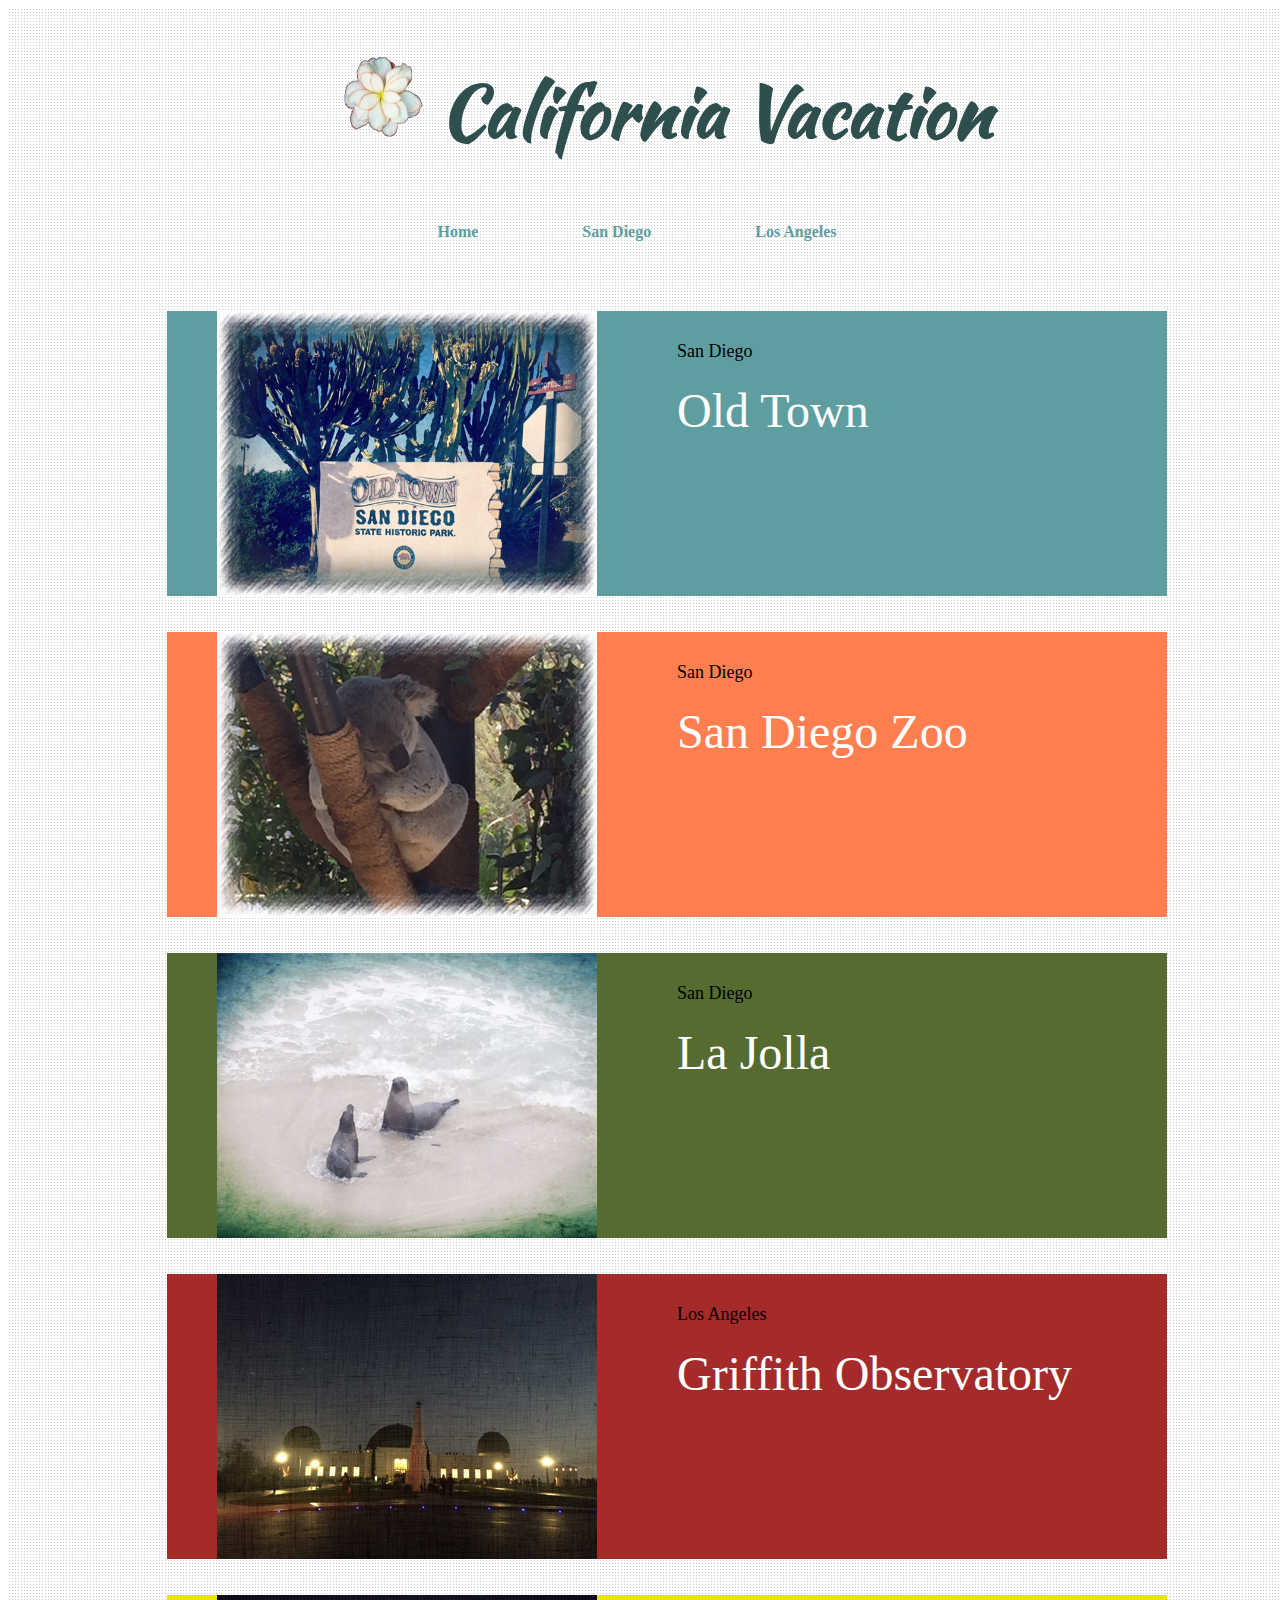
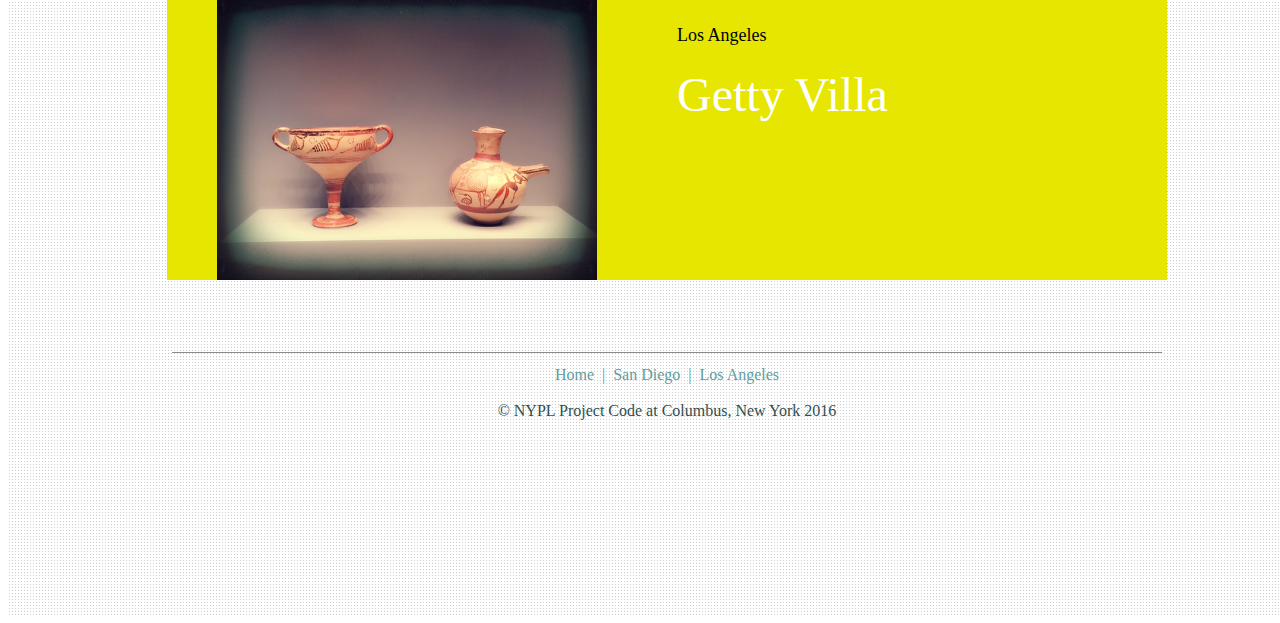
<file: index.html>
<!-- images from 
https://glyphs.co/ , http://morguefile.com/archive
-->


<!DOCTYPE html>
<html>
    <head>
        <title>MS personal website</title>
        
        <link href='https://fonts.googleapis.com/css?family=Kaushan+Script' rel='stylesheet' type='text/css'>
        <link rel="stylesheet" type="text/css" href="css/stylesheet.css"/>
        
    </head>

    <body>
        <div class="mainContainer" id="dotted">
            <div class="menuContainer">
                
            <div class="titleBox"><img src="image/Flower.png" width="80px" height="80px"/> California Vacation</div><br>
          
                <nav>        
                    <div class="menuBox">
                        <ul>
                            <li><a class="MenuFontColor" href="index.html">Home</a></li>
                            <li><a class="MenuFontColor" href="SanDiego.html">San Diego</a></li>
                            <li><a class="MenuFontColor" href="LosAngeles.html">Los Angeles</a></li>
                        </ul>
                    </div>
                </nav> 
        
            </div><br>
            <Div class="hr_style1"></Div><br><br>
            
            
<!--------------------------------------------  Body  ----------------------------------------------->


            <div class="Main_OneBox" id="Color_cadetblue">
                <div class="Main_LeftBox">
                    <img src="image/San_OldTown.jpg" width="380px" height="285px">
                </div>
                <div class="Main_RightBox">San Diego <br><br><span style = "font-size:48px;" ><a href="SanDiego.html#OldTown">Old Town</a></span>
                </div> 
                
            </div><br><br>   

            <div class="Main_OneBox" id="Color_coral">
                <div class="Main_LeftBox">
                    <img src="image/San_Zoo.jpg" width="380px" height="285px">  
                </div>
                <div class="Main_RightBox">San Diego <br><br> <span style = "font-size:48px;"><a href="SanDiego.html#Zoo"> San Diego Zoo </a></span>
                </div>
            </div><br><br>  

            <div class="Main_OneBox" id="Color_darkolivegreen">
                <div class="Main_LeftBox">
                    <img src="image/San_LaJolla.jpg" width="380px" height="285px">
                </div>
                <div class="Main_RightBox">San Diego <br><br> <span style = "font-size:48px;" ><a href="SanDiego.html#LaJolla"> La Jolla</a></span>
                </div>
            </div><br><br>  

            <div class="Main_OneBox" id="Color_brown">
                <div class="Main_LeftBox">
                    <img src="image/La_GriffithObservatory.jpg" width="380px" height="285px"></div>
                <div class="Main_RightBox">Los Angeles <br><br> <span style = "font-size:48px;" ><a href="LosAngeles.html#GriffithObservatory"> Griffith Observatory</a></span>
                </div>
            </div><br><br>  

            <div class="Main_OneBox" id="Color_mustrad">
                <div class="Main_LeftBox">
                    <img src="image/La_GettyVilla.jpg" width="380px" height="285px">
                </div>
                <div class="Main_RightBox">Los Angeles <br><br> <span style = "font-size:48px;" ><a href="LosAngeles.html#GettyVilla"> Getty Villa </a> </span>
                </div>
            
            </div><br><br><br><br>
            <Div class="hr_style2"></Div>

<!-----------------------------------------  Bottom  --------------------------------------------->
            
            
            <div class="bottomContainer"> 
                <div id="menuBox"> <span><a class="MenuFontColor" href="index.html"> Home&nbsp&nbsp|&nbsp&nbsp</a><a class="MenuFontColor" href="SanDiego.html">San Diego&nbsp&nbsp|&nbsp&nbsp</a><a class="MenuFontColor" href="LosAngeles.html">Los Angeles</a></span>
                </div><br>
                &copy; NYPL Project Code at Columbus, New York 2016
            </div>

        </div>                                                                                  
    </body>

</html>
</file>
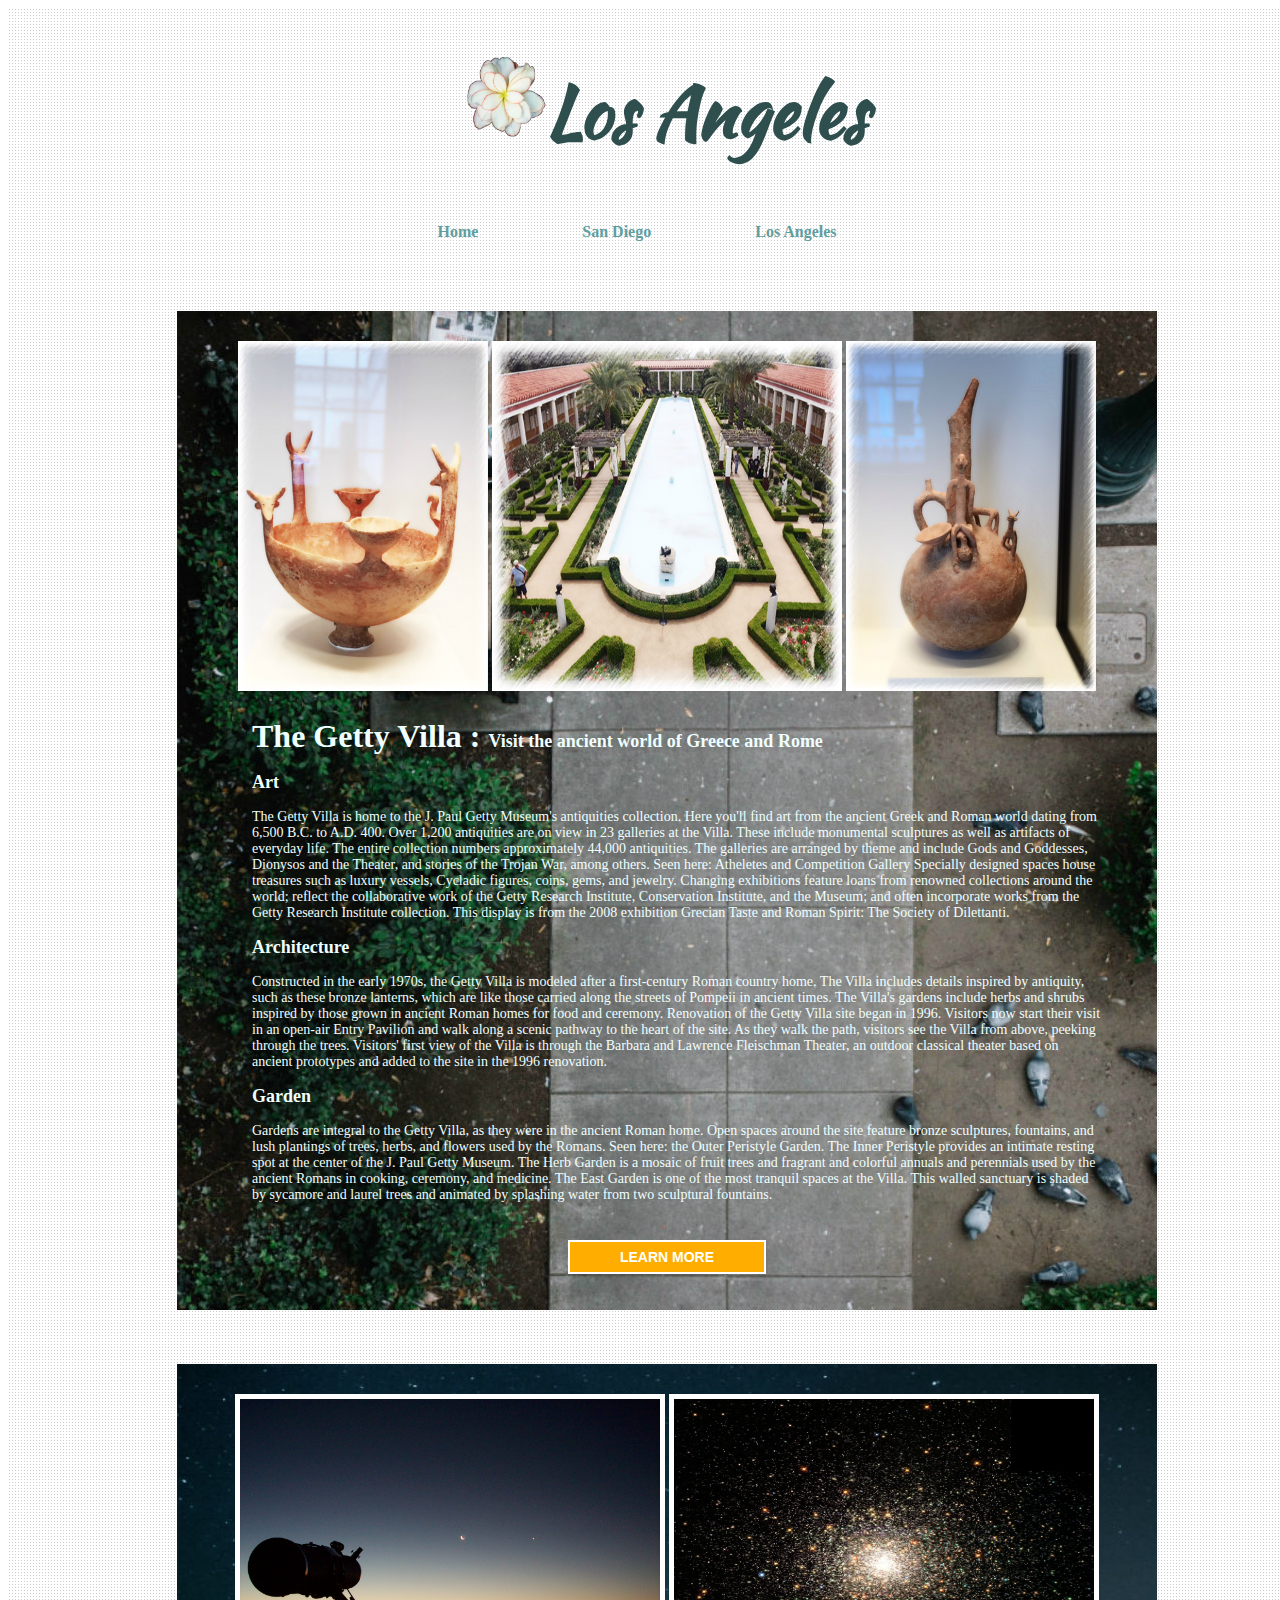
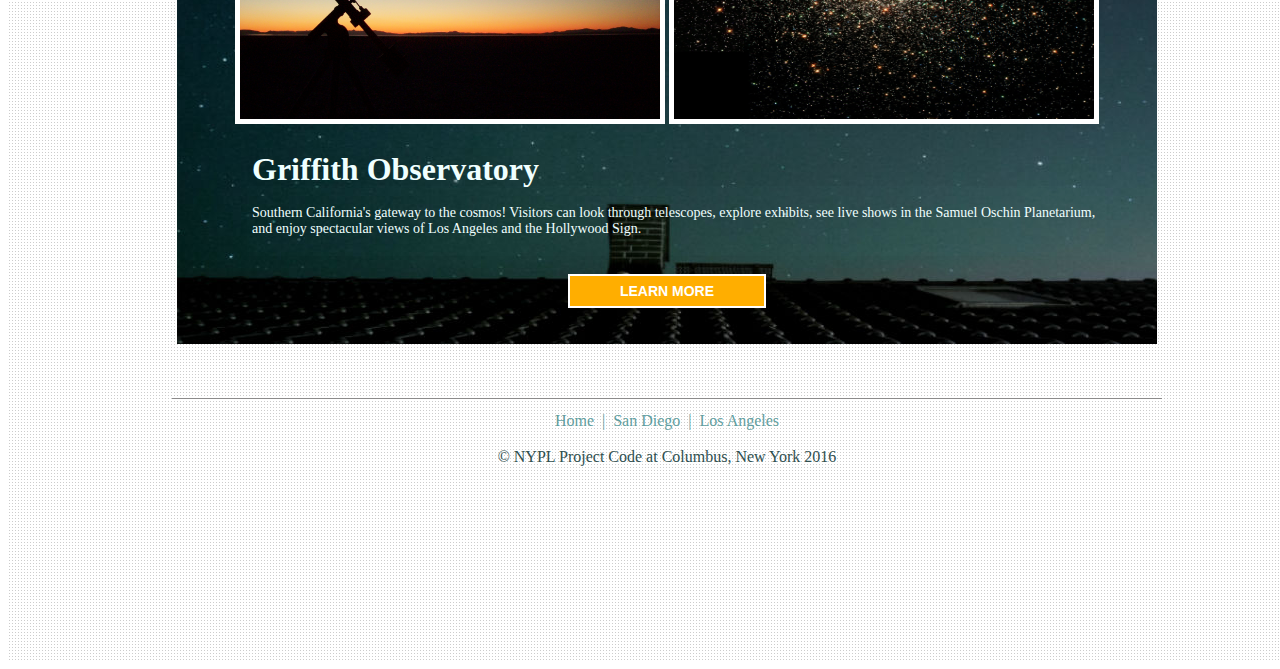
<file: LosAngeles.html>
<!DOCTYPE html>
<html>
    <head>
        <title>MS Personal Website-San Diego</title>
        
        <link href='https://fonts.googleapis.com/css?family=Kaushan+Script' rel='stylesheet' type='text/css'>
        <link rel="stylesheet" type="text/css" href="css/stylesheet.css"/>
        
    </head>
    
    <body>
        <div class="mainContainer" id="dotted">
            <div class="menuContainer">   
                
                <div class="titleBox"><img src="image/Flower.png" width="80px" height="80px"/>Los Angeles</div><br>
                
                <nav>        
                    <div class="menuBox">
                        <ul>
                            <li><a class="MenuFontColor" href="index.html">Home</a></li>
                            <li><a class="MenuFontColor" href="SanDiego.html">San Diego</a></li>
                            <li><a class="MenuFontColor" href="LosAngeles.html">Los Angeles</a></li>
                        </ul>
                    </div>
                </nav> 
                
            </div><br>
            <Div class="hr_style1"></Div><br><br>
            
<!-------------------------------------- LOS ANGELES GettyVilla ---------------------------------------->

            <div class="SubContainer">
                
                <a id="GettyVilla"></a>
                <div class="Sub_OneBox" id="Image_Gettyvilla">
                    
                    <img src="image/La_GettyVilla2.jpg" width="250px" height="350px" margin-right="50px"/>
                    <img src="image/La_GettyVilla1.jpg" width="350px" height="350px" text-align="center"/>
                    <img src="image/La_GettyVilla3.jpg" width="250px" height="350px" text-align="center"/>
                    
                    <br><br>
                    
                    <div class="Sub_TitleBox">The Getty Villa : <Span style="font-size:18px;"> Visit the ancient world of Greece and Rome </Span>
                    </div>
                    
                    <div class="Sub_DescBox"><p><Span style="font-size:18px;font-weight:bold;">Art</Span><br><br>The Getty Villa is home to the J. Paul Getty Museum's antiquities collection. Here you'll find art from the ancient Greek and Roman world dating from 6,500 B.C. to A.D. 400.

                    Over 1,200 antiquities are on view in 23 galleries at the Villa. These include monumental sculptures as well as artifacts of everyday life. The entire collection numbers approximately 44,000 antiquities.

                    The galleries are arranged by theme and include Gods and Goddesses, Dionysos and the Theater, and stories of the Trojan War, among others. Seen here: Atheletes and Competition Gallery

                    Specially designed spaces house treasures such as luxury vessels, Cycladic figures, coins, gems, and jewelry.

                    Changing exhibitions feature loans from renowned collections around the world; reflect the collaborative work of the Getty Research Institute, Conservation Institute, and the Museum; and often incorporate works from the Getty Research Institute collection. This display is from the 2008 exhibition Grecian Taste and Roman Spirit: The Society of Dilettanti.

                    <br><br><Span style="font-size:18px;font-weight:bold;">Architecture</Span><br><br> Constructed in the early 1970s, the Getty Villa is modeled after a first-century Roman country home.

                    The Villa includes details inspired by antiquity, such as these bronze lanterns, which are like those carried along the streets of Pompeii in ancient times.

                    The Villa's gardens include herbs and shrubs inspired by those grown in ancient Roman homes for food and ceremony.

                    Renovation of the Getty Villa site began in 1996. Visitors now start their visit in an open-air Entry Pavilion and walk along a scenic pathway to the heart of the site. As they walk the path, visitors see the Villa from above, peeking through the trees.

                    Visitors' first view of the Villa is through the Barbara and Lawrence Fleischman Theater, an outdoor classical theater based on ancient prototypes and added to the site in the 1996 renovation.

                    <br><br><Span style="font-size:18px;font-weight:bold;">Garden</Span><br><br> Gardens are integral to the Getty Villa, as they were in the ancient Roman home. Open spaces around the site feature bronze sculptures, fountains, and lush plantings of trees, herbs, and flowers used by the Romans. Seen here: the Outer Peristyle Garden.

                    The Inner Peristyle provides an intimate resting spot at the center of the J. Paul Getty Museum.

                    The Herb Garden is a mosaic of fruit trees and fragrant and colorful annuals and perennials used by the ancient Romans in cooking, ceremony, and medicine.

                    The East Garden is one of the most tranquil spaces at the Villa. This walled sanctuary is shaded by sycamore and laurel trees and animated by splashing water from two sculptural fountains.</p>
                    </div><br>
                
                    <div><a class="Button" href="http://www.getty.edu/visit/villa/">Learn More</a>
                    </div><br><br>
            
                </div><br><br><br><br>

            
 <!------------------------------- LOS ANGELES GriffithObservatory ---------------------------------->
                <a id="GriffithObservatory"></a>
                <div class="Sub_OneBox" id="Image_Griffith">
                    
                    <img class="border_style1" src="image/La_Griffith_Sky1.jpg" width="420px" height="320" text-align="center"/>
                    <img class="border_style1" src="image/La_Griffith_Sky2.jpg" width="420px" height="320" text-align="center"/>
                                       
                    <br><br>
      
                    <div class="Sub_TitleBox">Griffith Observatory
                    </div>
                    <div class="Sub_DescBox"><p>Southern California&apos;s gateway to the cosmos! Visitors can look through telescopes, explore exhibits, see live shows in the Samuel Oschin Planetarium, and enjoy spectacular views of Los Angeles and the Hollywood Sign. </p>
                    </div><br>
                
                    <div><a class="Button" href="http://www.griffithobservatory.org//">Learn More</a>
                    </div><br><br>
            
                </div><br><br><br><br>
                <Div class="hr_style2"></Div>       
                          
            </div>
<!-----------------------------------------  Bottom  --------------------------------------------->

                
            <div class="bottomContainer"> 
                <div id="menuBox"> <span><a class="MenuFontColor" href="index.html"> Home&nbsp&nbsp|&nbsp&nbsp</a><a class="MenuFontColor" href="SanDiego.html">San Diego&nbsp&nbsp|&nbsp&nbsp</a><a class="MenuFontColor" href="LosAngeles.html">Los Angeles</a></span>
                </div><br>
                &copy; NYPL Project Code at Columbus, New York 2016 
            </div>
   
        </div>
    </body>
</html>
</file>
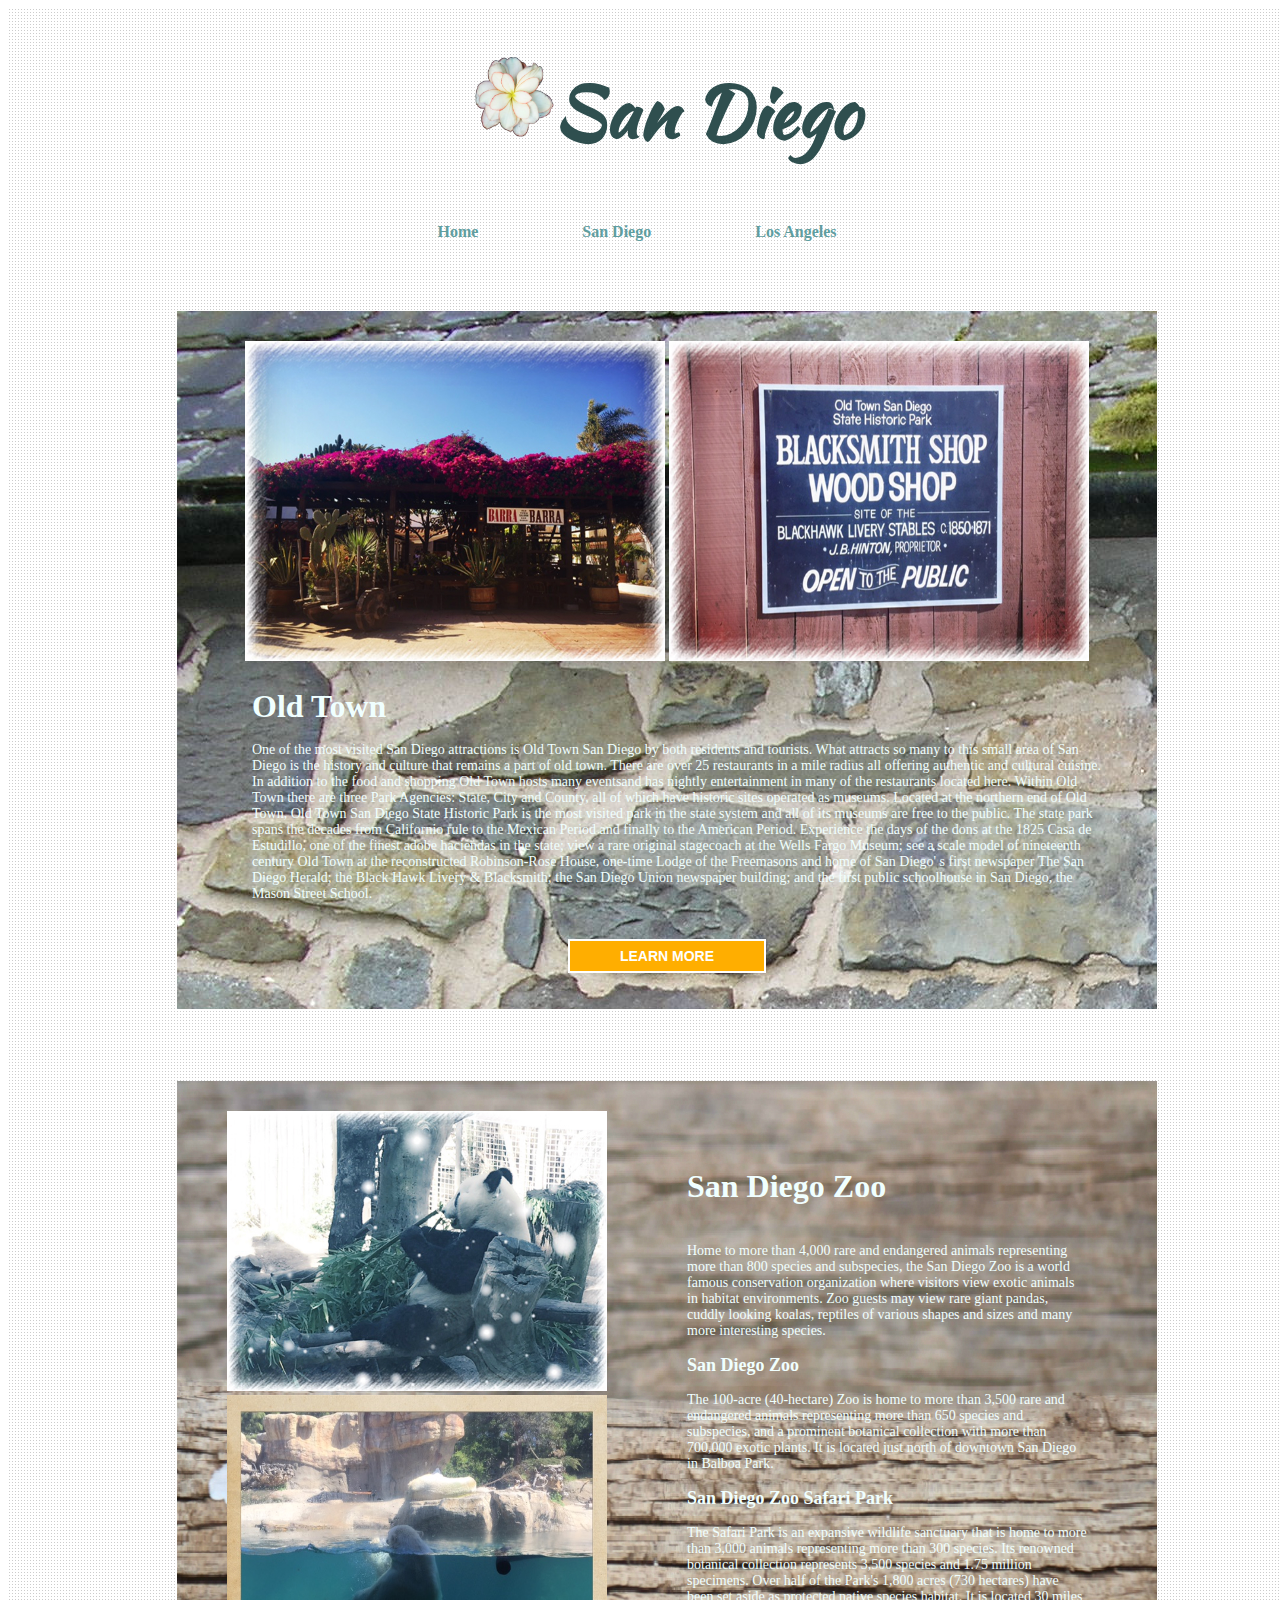
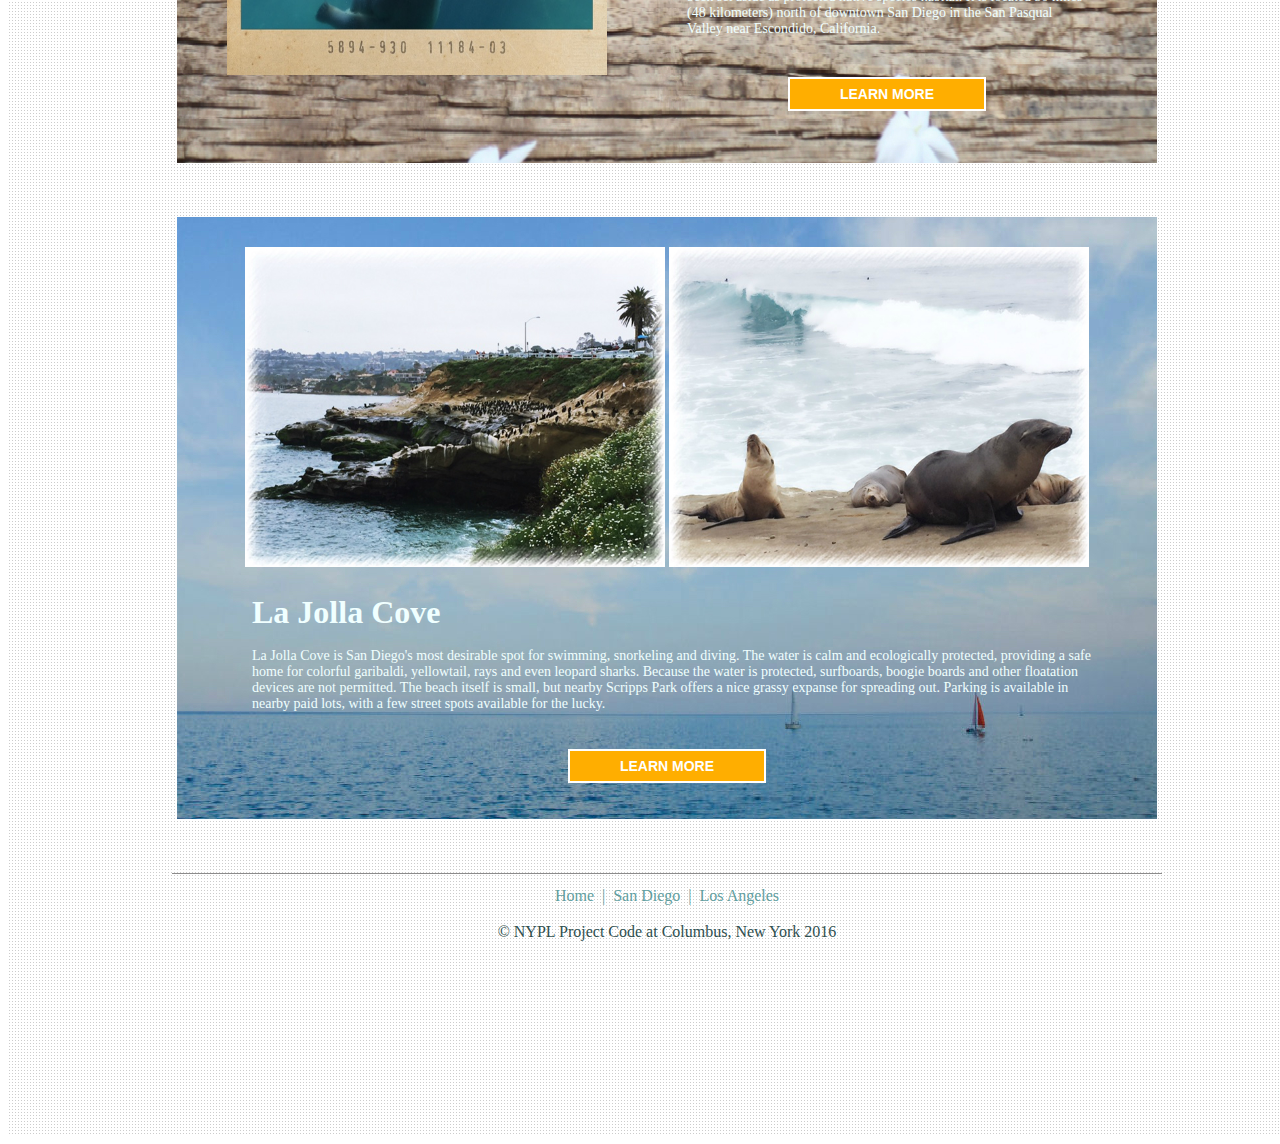
<file: SanDiego.html>
<!DOCTYPE html>
<html>
    <head>
        <title>MS Personal Website-San Diego</title>
        
        <link href='https://fonts.googleapis.com/css?family=Kaushan+Script' rel='stylesheet' type='text/css'>
        <link rel="stylesheet" type="text/css" href="css/stylesheet.css"/>
        
    </head>
    
    <body>
        <div class="mainContainer" id="dotted">
            <div class="menuContainer">   
                
                <div class="titleBox"><img src="image/Flower.png" width="80px" height="80px"/>San Diego</div><br>
                
                <nav>        
                    <div class="menuBox">
                        <ul>
                            <li><a class="MenuFontColor" href="index.html">Home</a></li>
                            <li><a class="MenuFontColor" href="SanDiego.html">San Diego</a></li>
                            <li><a class="MenuFontColor" href="LosAngeles.html">Los Angeles</a></li>
                        </ul>
                    </div>
                </nav> 
            
            </div><br>            
            <Div class="hr_style1"></Div><br><br>
                
<!--------------------------------------- SAN DIEGO OLD TOWN ----------------------------------->

            <div class="SubContainer">
                
                <a id="OldTown"></a> 
                <div class="Sub_OneBox" id="Image_OldTown">
                    <img src="image/San_OldTown1.jpg" width="420px" height="320" padding="0px" text-align="center"/>
                    <img src="image/San_OldTown2.jpg" width="420px" height="320" padding="0px" text-align="center"/>
                    <br><br>
                    
                    <div class="Sub_TitleBox">Old Town</div>
                    <div class="Sub_DescBox"><p>One of the most visited San Diego attractions is Old Town San Diego by both residents and tourists. What attracts so many to this small area of San Diego is the history and culture that remains a part of old town. There are over 25 restaurants in a mile radius all offering authentic and cultural cuisine. In addition to the food and shopping Old Town hosts many eventsand has nightly entertainment in many of the restaurants located here. Within Old Town there are three Park Agencies: State, City and County, all of which have historic sites operated as museums. Located at the northern end of Old Town, Old Town San Diego State Historic Park is the most visited park in the state system and all of its museums are free to the public. The state park spans the decades from Californio rule to the Mexican Period and finally to the American Period. Experience the days of the dons at the 1825 Casa de Estudillo, one of the finest adobe haciendas in the state; view a rare original stagecoach at the Wells Fargo Museum; see a scale model of nineteenth century Old Town at the reconstructed Robinson-Rose House, one-time Lodge of the Freemasons and home of San Diego&apos; s first newspaper The San Diego Herald; the Black Hawk Livery & Blacksmith; the San Diego Union newspaper building; and the first public schoolhouse in San Diego, the Mason Street School.</p>
                    </div><br>
                    <div><a class="Button" href="http://www.oldtownsandiegoguide.com">Learn More</a>
                    </div><br><br>

                </div><br><br><br><br>
                
<!--------------------------------------- SAN DIEGO ZOO ------------------------------------->

                <a id="Zoo"></a><br> 
                <div class="Sub_OneBox" id="Image_Zoo">
                    
                    <div class="Sub_OneBox_Left" >
                        <img src="image/San_Zoo1.jpg" width="380px" height="280px">
                        <img src="image/San_Zoo2.jpg" width="380px" height="280px">
                           
                    </div>
                    
                    <div class="Sub_OneBox_Right"><br><br>
                        <div class="Sub_TitleBox_Right">San Diego Zoo
                        </div><br>
                        <div class="Sub_DescBox_Right"><p>Home to more than 4,000 rare and endangered animals representing more than 800 species and subspecies, the San Diego Zoo is a world famous conservation organization where visitors view exotic animals in habitat environments. Zoo guests may view rare giant pandas, cuddly looking koalas, reptiles of various shapes and sizes and many more interesting species. <br><br><Span style="font-size:18px;font-weight:bold;">San Diego Zoo</Span>&nbsp&nbsp <br><br>The 100-acre (40-hectare) Zoo is home to more than 3,500 rare and endangered animals representing more than 650 species and subspecies, and a prominent botanical collection with more than 700,000 exotic plants. It is located just north of downtown San Diego in Balboa Park.
                        <br><br><Span style="font-size:18px;font-weight:bold;">San Diego Zoo Safari Park</Span><br><br>The Safari Park is an expansive wildlife sanctuary that is home to more than 3,000 animals representing more than 300 species. Its renowned botanical collection represents 3,500 species and 1.75 million specimens. Over half of the Park&apos;s 1,800 acres (730 hectares) have been set aside as protected native species habitat. It is located 30 miles (48 kilometers) north of downtown San Diego in the San Pasqual Valley near Escondido, California.</p>
                        </div><br>
                        <div><a class="Button" href="http://zoo.sandiegozoo.org/">Learn More</a>
                        </div><br><br>
                    
                    </div><br><br>

                </div><br><br><br><br>

<!---------------------------------- SAN DIEGO LA JOLLA COVE --------------------------------->

                <a id="LaJolla"></a>  
                <div class="Sub_OneBox" id="Image_LaJolla">
            
                    <img src="image/San_LaJolla2.jpg" width="420px" height="320" padding="0px" text-align="center"/>
                    <img src="image/San_LaJolla1.jpg" width="420px" height="320" padding="0px" text-align="center"/>
                    <br><br>
                    
                    <div class="Sub_TitleBox">La Jolla Cove</div>
                    <div class="Sub_DescBox"><p>La Jolla Cove is San Diego&apos;s most desirable spot for swimming, snorkeling and diving. The water is calm and ecologically protected, providing a safe home for colorful garibaldi, yellowtail, rays and even leopard sharks. Because the water is protected, surfboards, boogie boards and other floatation devices are not permitted. The beach itself is small, but nearby Scripps Park offers a nice grassy expanse for spreading out. Parking is available in nearby paid lots, with a few street spots available for the lucky.</p>
                    </div><br>
                    <div><a class="Button" href="http://www.lajollabythesea.com/activities/beaches">Learn More</a>
                    </div><br><br>
                    
                </div><br><br><br><br>
                <Div class="hr_style2"></Div>
                
             </div>     
<!-----------------------------------------  Bottom  --------------------------------------------->
                

            <div class="bottomContainer"> 
                <div id="menuBox"> <span><a class="MenuFontColor" href="index.html"> Home&nbsp&nbsp|&nbsp&nbsp</a><a class="MenuFontColor" href="SanDiego.html">San Diego&nbsp&nbsp|&nbsp&nbsp</a><a class="MenuFontColor" href="LosAngeles.html">Los Angeles</a></span>
                </div><br>
                &copy; NYPL Project Code at Columbus, New York 2016 
            </div>
            
        </div>
    </body>
</html>
</file>
<file: css/stylesheet.css>
/* ************************************************************************ */
/* CSS for NYPL Project Code. MS Personal Website                           */
/* ************************************************************************ */


/* bar style is from http://ibrahimjabbari.com/english/images/hr-12.png */
/* dotted pattern on background is from http://codepen.io/aleprieto/pen/nAmIy */

/* Section1. All pages Common : Background === */

.mainContainer {
    width:100%;
    height:100%;
    margin: auto; 
    padding:1%;
    text-align:center;
    background-size : cover;    
}

#dotted {
    padding: 2.25em 1.6875em;
    background-image: -webkit-repeating-radial-gradient(center center, rgba(0,0,0,.2), rgba(0,0,0,.2) 1px, transparent 1px, transparent 100%);
    background-image: -moz-repeating-radial-gradient(center center, rgba(0,0,0,.2), rgba(0,0,0,.2) 1px, transparent 1px, transparent 100%);
    background-image: -ms-repeating-radial-gradient(center center, rgba(0,0,0,.2), rgba(0,0,0,.2) 1px, transparent 1px, transparent 100%);
    background-image: repeating-radial-gradient(center center, rgba(0,0,0,.2), rgba(0,0,0,.2) 1px, transparent 1px, transparent 100%);
    -webkit-background-size: 3px 3px;
    -moz-background-size: 3px 3px;
    background-size: 3px 3px;
  }


/* Section2.Header & Footer ================== */

.menuContainer {
    width:985px;
    height:200px; 
    margin: auto;
    padding:1%;  
    text-align:center;
    display:inline-block;
}

.titleBox {
    width:985px;
    height:150px;
    padding-left:0px;
    margin:auto;
    font-size: 72px;
    font-weight:bolder; 
    font-family: 'Kaushan Script', cursive;
    color:darkslategrey; 
    text-align:center; 
    float:left;
}


.menuBox {
    width:985px;
    height:50px;
    padding-left:0px;
    text-align:center;
    vertical-align: middle; 
    float:left;  
}

li {
    display:inline;
    margin:100px;
    margin-left: 0px;
    margin-top:0px;
    font-family:Times New Roman;
    font-weight: bold;
    color:darkgray;
    font-size:12px;
}

.bottomContainer {
    width:985px;
    height:200px;
    color:darkslategrey; 
    margin: auto;
    padding:1%;
}

/* Section2.Header & Footer.END -------------- */



/* Section3.index.html page ================== */

.Main_OneBox {
    width:1000px;
    height:285px;
    margin:auto;
}

#Color_cadetblue {
    background-color:cadetblue;
}

#Color_coral {
    background-color:coral;
}

#Color_darkolivegreen {
    background-color:darkolivegreen;
}

#Color_brown {
    background-color:brown;
}

#Color_mustrad {
    background-color:#e6e600;
}


#Image_OldTown {
    background-image: url(../image/BackImage_SanOldTown.jpg);
    background-repeat: no-repeat;
}

#Image_Zoo {
    background-image: url(../image/BackImage_SanZoo.jpg);
    background-repeat: no-repeat;
}

#Image_LaJolla {
    background-image: url(../image/BackImage_SanLaJolla.jpg);
    background-repeat: no-repeat;
}

#Image_Gettyvilla {
    background-image: url(../image/BackImage_LaGettyVilla.jpg);
    background-repeat: no-repeat;
}

#Image_Griffith {
    background-image: url(../image/BackImage_LaGriffith.jpg);
    background-repeat: no-repeat;
}

.Main_LeftBox {
    width : 480px;
    height : 270px;
    float : left;
    margin : 0px;
}

.Main_RightBox {
    width : 460px;
    height : 220px;
    margin : 20px;
    padding: 10px;
    font-family : Times New Romans; 
    font-size: 18px;
    text-align: left;
    float : left;
    display:inline-block;
}

/* Section3.index.html page.END -------------- */



/* Section4.SanDiego.html, LosAngeles page === */

.SubContainer {
    width:1000px;
    height:auto;
    margin:auto;
    text-align: center;
    display : inline-block;
}

.Sub_OneBox {
    width:980px;
    height:auto;
    padding-top : 30px;   
    display : inline-block;
}

.Sub_TitleBox {
    width:850px;
    height:30px;
    margin-left:70px;
    padding:5px;
    text-align:left;
    font-size:32px;
    font-weight: bold;
    font-family:Times New Romans; 
    color:azure;
}

.Sub_DescBox {
    width:850px;
    height:auto;
    background-color:rgba(194,214,214,0.01);
    margin-left:70px;
    padding:5px;
    color :azure;
    font-size:14px;
    font-family:Times New Romans; 
    text-align:left;
}


.Sub_OneBox_Right{
    width : 440px;
    height : auto;
    margin : auto;
    padding: 10px;
    font-family : Times New Romans; 
    font-size: 18px;
    float : left;
}

.Sub_TitleBox_Right {
    width:400px;
    height:30px;
    margin:auto;
    padding:5px;
    text-align:left;
    font-size:32px;
    font-weight: bold;
    font-family:Times New Romans; 
    color:azure;
}

.Sub_DescBox_Right {
    width:400px;
    height:auto;
    margin:auto;
    background-color:rgba(194,214,214,0.01);
    padding:5px;
    font-size:14px;
    font-family:Times New Romans; 
    text-align:left;
    color:azure;
}

.Sub_OneBox_Left {
    width : 480px;
    height : auto;
    float : left;
    margin-left : 0px;
}

.Button {
    display: inline-block;
    -webkit-box-sizing: content-box;
    -moz-box-sizing: content-box;
    box-sizing: content-box;
    position: relative;
    cursor: pointer;
    top: 0;
    padding: 0 22px;
    border: 2px solid rgb(255,255,255);
    font: normal normal bold 14px/30px Arial, Helvetica, sans-serif;
    color: rgb(255, 255, 255);
    text-align: center;
    text-transform: uppercase;
    -o-text-overflow: clip;
    text-overflow: clip;
    background: #FFAE00;
    width :150px;
    height:30px;
}

.Button:hover {
    color: #FFAE00;
    background: #ffffff;
}

/* Section4.SanDiego.html, LosAngeles page.END */



/* Section5.Common Decorative css ============ */

div div div a {color : white;}

a {text-decoration: none;}

a:link {text-decoration: none;}

a:visited {text-decoration: none;}

a:active {color:#FFAE00;}

.MenuFontColor {    
    color :cadetblue;
    font-size : 16px;
    font-family: cursive;
}

.ButtonFontColor {
    color : white;
    font-size : 14px;        
    font-family:Times New Roman;
    vertical-align: middle;
} 

.frame {
    border:5px solid darkslategray;
}

.border_style1 {
    border: 5px solid white;
    /* border: 10px dotted darkcyan; 
	box-shadow: inset 0 -3px 0 0 darkcyan, 0 3px 0 0 darkcyan; */
}

.hr_style1 {
    width:990px; 
    margin:auto;
    height: 6px;
	background: url(http://ibrahimjabbari.com/english/images/hr-12.png) repeat-x 0 0;
    border: 0;    
}

.hr_style2 {
    width:990px; 
    margin:auto;
    border-top: 1px solid #8c8b8b; 
}

.hr_style3 {
    width:990px; 
    margin:auto;
    height: 12px;
    border: 0;
    box-shadow: inset 0 12px 12px -12px rgba(0, 0, 0, 0.5);
}

/* Section5.Common Decorative css ------------ */


/* ************************************************************************ */
/* CSS for NYPL Project Code. MS Personal Website.END                       */
/* ************************************************************************ */
</file>
